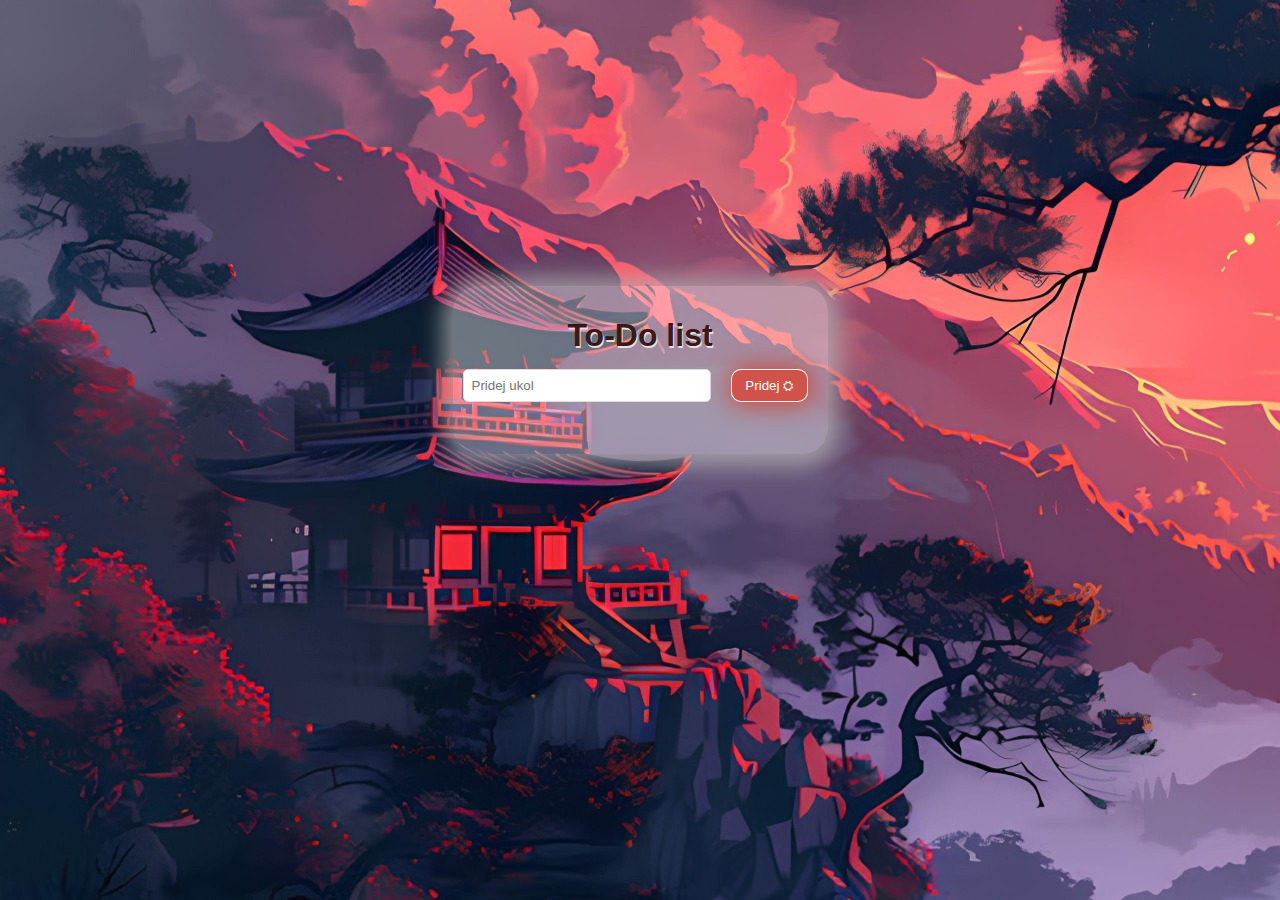
<file: index.html>
<!DOCTYPE html>
<html lang="en">
<head>
    <meta charset="UTF-8">
    <meta name="viewport" content="width=device-width, initial-scale=1.0">
    <title>To-do list</title>
    <link rel="stylesheet" href="wowstranka.css"> 
</head>
<body>
    <div class="container">
        <h1>To-Do list</h1>
        <div class="input-container">
            <input type="text" id="taskInput" placeholder="Pridej ukol"> 
            <button onclick="addTask()">Pridej &#9965</button>
        </div>
        <ul id="taskList"></ul>
    </div>







<script src="wowstranka.js"></script>
</body>
</html>
</file>
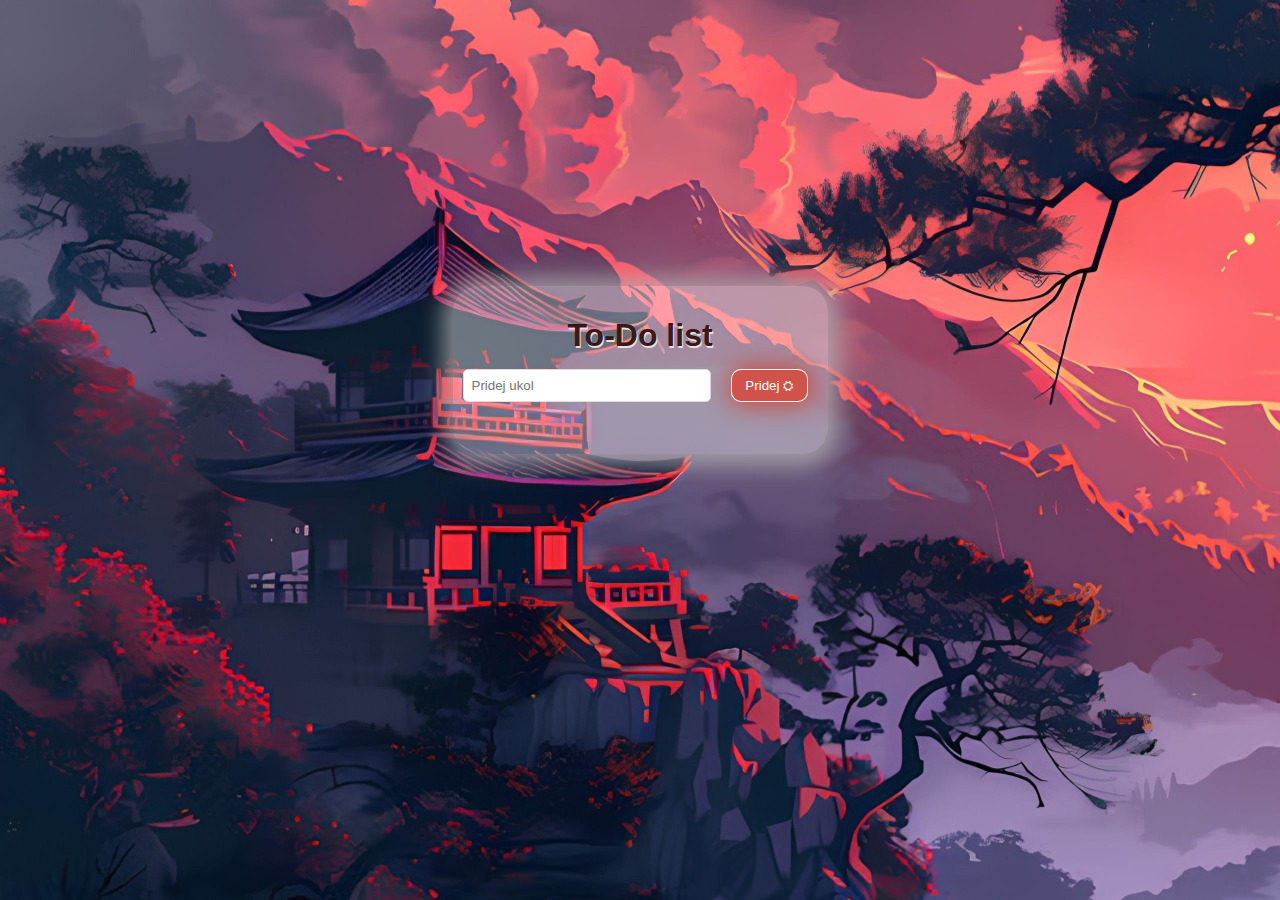
<file: wowstranka.html>
<!DOCTYPE html>
<html lang="en">
<head>
    <meta charset="UTF-8">
    <meta name="viewport" content="width=device-width, initial-scale=1.0">
    <title>To-do list</title>
    <link rel="stylesheet" href="wowstranka.css"> 
</head>
<body>
    <div class="container">
        <h1>To-Do list</h1>
        <div class="input-container">
            <input type="text" id="taskInput" placeholder="Pridej ukol"> 
            <button onclick="addTask()">Pridej &#9965</button>
        </div>
        <ul id="taskList"></ul>
    </div>







<script src="wowstranka.js"></script>
</body>
</html>
</file>
<file: wowstranka.css>
body{
    background-image: url(obrazky/backgroundimage.jpg);
    text-align: center;
    font-family: 'Franklin Gothic Medium', 'Arial Narrow', Arial, sans-serif;
    display: flex;
    justify-content: center; /* Zarovná vodorovně */
    align-items: center; /* Zarovná svisle */
    height: 70vh; 
    margin: 0; /* Odstraní výchozí mezery */
    padding-top: 50px; /* Trochu prostoru na začátku */
}
.container{
    
    width: 355px;
    padding: 10px;
    background-color: rgba(255, 255, 255, 0.4);
    box-shadow: 1px 2px 25px 10px #b6b5b5c4;
    border-radius: 25px;
    overflow-y: auto; /* Umožní scrollování, pokud je obsah vyšší než kontejner */
    margin-top: 10px;
    display: flex;
    flex-direction: column;
    max-height: 20vh;
    scroll-snap-align: center;
   
}

/* Styl pro přizpůsobení vzhledu scroll baru */
.container::-webkit-scrollbar {
    width: 7px; /* Šířka posuvníku */
    scrollbar-gutter: stable;
}

.container::-webkit-scrollbar-track {
    background: #f5ecec; /* Barva pozadí pro oblast posuvníku */
    border-radius: 10px; /* Zaoblení rohů pozadí posuvníku */
  
}

.container::-webkit-scrollbar-thumb {
    background: #c74e45; /* Barva samotného posuvníku */
    border-radius: 10px; /* Zaoblení rohů posuvníku */
    border: 2px solid #fff; /* Okraje pro lepší viditelnost */
    
}




.container::-webkit-scrollbar-track-piece:end {
    margin-bottom: auto; 
}
h1 {
    margin-bottom: 15px;
    color: #300e0ef6;
    text-shadow: 1px 2px #f1e4e4f6;
}
.input-container {
    display: flex;
    justify-content: space-between;
    margin-bottom: 10px;
}
input{
    width: 75%;
    padding: 8px;
    border: 1px solid #ddd;
    border-radius: 5px;
}
button{
    padding: auto;
    width: 85px;
    padding-left: 10px;
    padding-right: 10px;
    margin-left: 20px;
    margin-right: 10px;
    text-align: center;
    border: 1px solid;
    background: #cf534a;
    color: white;
    border-radius: 10px;
    border-color: #fffffff6;
    cursor: pointer;
    box-shadow: 1px 1px 25px 3px #c74e45;
    transition: background-color 0.3s ease, box-shadow 0.3s ease, transform 0.2s ease;;
}
button:hover{
    
    background-color: #b4463e;
    transform: scale(1.03);
    box-shadow: 1px 1px 25px 10px #e25a51;
}
ul {
    list-style: none;
    padding: 0;
    
}
li {
    display: flex;
    justify-content: space-between;
    align-items: center;
    background: #fff;
    padding: 8px;
    margin-top: 5px;
    border-radius: 5px;
    border: 1px solid #ddd;
    
}
li.completed {
    text-decoration: line-through;
    color: gray;
}

.delete-btn {
    background: rgb(211, 1, 1);
    color: white;
    border: none;
    padding: 5px;
    border-radius: 5px;
    cursor: pointer;
}

.delete-btn:hover {
    background: #8b0000;
    box-shadow: 1px 1px 15px 1px #ce1010f6;
}
</file>
